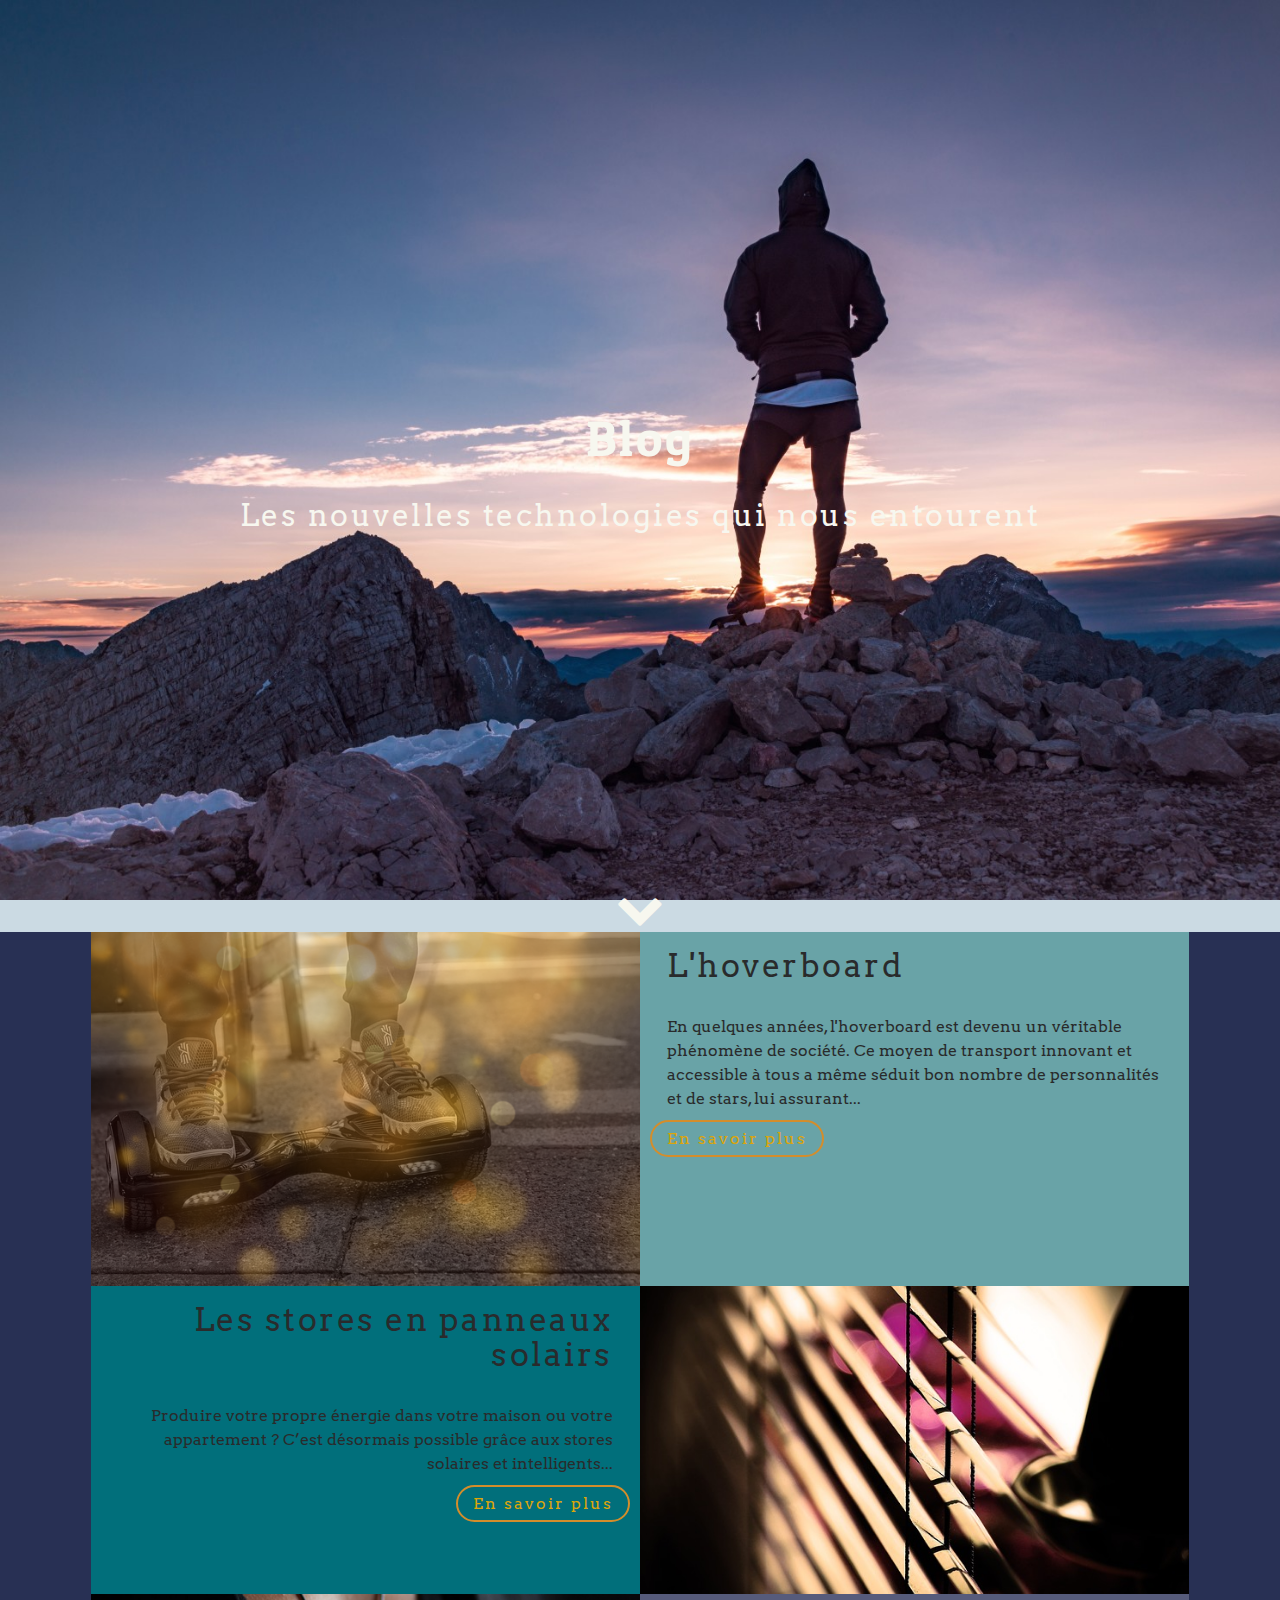
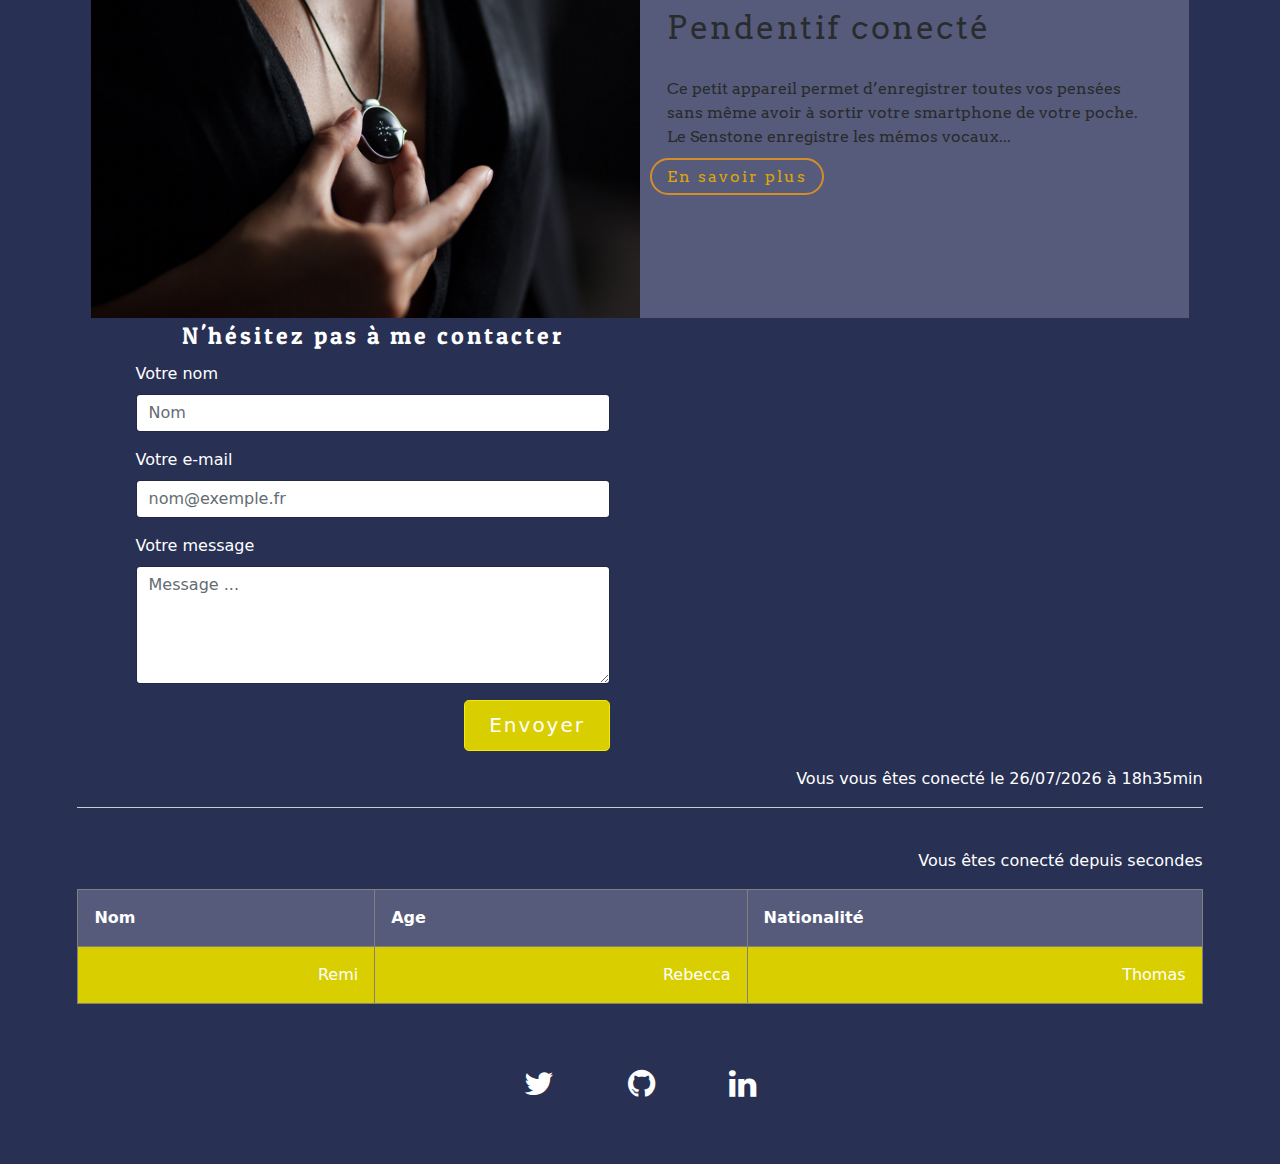
<file: index.html>
<!doctype html>
<html lang="fr">
    <head>
        <meta charset="utf-8">
        <meta http-equiv="x-ua-compatible" content="ie=edge">
        <title>Blog tech'on</title>
        <meta name="description" content="">
        <meta name="viewport" content="width=device-width, initial-scale=1">

        <link rel="apple-touch-icon" href="apple-touch-icon.png">
        <!-- Place favicon.ico in the root directory -->
        <link rel="stylesheet" href="font-awesome-4.7.0/css/font-awesome.min.css">
        <link rel="stylesheet" type="text/css" href="css/css/bootstrap.min.css">
        <link href="https://fonts.googleapis.com/css?family=Arvo|Patua+One" rel="stylesheet"> 
         <link rel="stylesheet" href="css/normalize.css">
        <link rel="stylesheet" href="css/main.css">
    </head>
    <body class="principal">


<header class="blog">
<div>
<article>
        <h1>Blog</h1>
        <h3>Les nouvelles technologies qui nous entourent</h3>
</article>
</div>
<i class="fa fa-chevron-down fa-3x" aria-hidden="true"></i>
</header>

<section class="main">

  <section class="cases">

    <section class="grand">
        <figure onmouseover="document.getElementById('div1').style.display = 'block';" onmouseout="document.getElementById('div1').style.display = 'none';">
            <p id="div1" style="display: none;">Text</p>
            <img src="img/capt.png" alt="hoverboard">
        </figure>

        <article class="petit">
            <h2>L'hoverboard</h2>
            <p>En quelques années, l'hoverboard est devenu un véritable phénomène de société. Ce moyen de transport innovant et accessible à tous a même séduit bon nombre de personnalités et de stars, lui assurant...</p>            
            <a href="article1.html">En savoir plus</a>
        </article>
    </section>

    <section class="grand">
            <article class="petit tablette">
            <h2>Les stores en panneaux solairs</h2>
            <p>Produire votre propre énergie dans votre maison ou votre appartement ? C’est désormais possible grâce aux stores solaires et intelligents...</p>
            <a href="article2.html">En savoir plus</a>
        </article>

        <figure onmouseover="document.getElementById('div2').style.display = 'block';" onmouseout="document.getElementById('div2').style.display = 'none';">
        
        <p id="div2" style="display: none;">Text</p>
        <img src="img/stores.jpg" alt="stores solaires">
        </figure>

        <article class="petit phone">
            <h2>Les stores en panneaux solairs</h2>
            <p>Produire votre propre énergie dans votre maison ou votre appartement ? C’est désormais possible grâce aux stores solaires et intelligents...</p>
            <a href="article2.html">En savoir plus</a>
        </article>
    </section>

    <section class="grand">
        <figure onmouseout="document.getElementById('div3').style.display='none';" onmouseover="document.getElementById('div3').style.display='block';"">
        <p id="div3" style="display: none;">Text</p>
        <img src="img/pendentif.jpeg" alt="pendentif conecté">
        </figure>

        <article class="petit">
            <h2>Pendentif conecté</h2>
            <p> Ce petit appareil permet d’enregistrer toutes vos pensées sans même avoir à sortir votre smartphone de votre poche. Le Senstone enregistre les mémos vocaux...</p>
            <a href="article3.html">En savoir plus</a>
        </article>
    </section>

</section>

<section class="container contact">
    <section class="row">
      <div class="col-md-6 col-md-offset-3">
        <div class="well well-sm">
          <form class="form-horizontal" action="" method="post">
          <fieldset>
            <legend class="text-center">N'hésitez pas à me contacter</legend>
    
            <!-- Name input-->
            <div class="form-group">
              <label class="col-md-6 control-label" for="name">Votre nom</label>
              <div class="col-md-12">
                <input id="name" name="name" type="text" placeholder="Nom" class="form-control">
              </div>
            </div>
    
            <!-- Email input-->
            <div class="form-group">
              <label class="col-md-6 control-label" for="email">Votre e-mail</label>
              <div class="col-md-12">
                <input id="email" name="email" type="text" placeholder="nom@exemple.fr" class="form-control">
              </div>
            </div>
    
            <!-- Message body -->
            <div class="form-group">
              <label class="col-md-6 control-label" for="message">Votre message</label>
              <div class="col-md-12">
                <textarea class="form-control" id="message" name="message" placeholder="Message ..." rows="5"></textarea>
              </div>
            </div>
    
            <!-- Form actions -->
            <div class="form-group">
              <div class="col-md-12 text-right">
                <button type="submit" id="confirmer" class="btn btn-primary btn-lg">Envoyer</button>
              </div>
            </div>
          </fieldset>
          </form>
        </div>
      </div>
    </div>
</section>

<p id="onverra"></p>
<hr>
<br>
<p>Vous êtes conecté depuis  <span id="minute"></span><span id="timmer"></span> secondes</p>

<table class="container">
<div class="row">
<tr col-11 col-sm-10 col-md-9 col-lg-8>
   <th onclick="show('nom')" class="titre" id="tinom">Nom</th>
   <th onclick="show('age')" class="titre" id="tiage">Age</th>
   <th onclick="show('natio')" class="titre" id="tinatio">Nationalité</th> 
</tr>

   <tr id="catnom" class="liste">
       <td>Remi</td>
       <td>Rebecca</td>
       <td>Thomas</td>
   </tr>

   <tr id="catage" class="liste" style="visibility: collapse">
       <td>25 ans</td>
       <td>24 ans</td>
       <td>26 ans</td>
   </tr>

   <tr id="catnatio" class="liste" style="visibility: collapse">
       <td>Belge</td>
       <td>Française</td>
       <td>Americain</td>
   </tr>
</div>
</table>
</section>
<footer>
    <article class="logo">
        <a href="https://twitter.com/julie_canett"><i class="fa fa-twitter" aria-hidden="true"></i></a>
        <a href="https://github.com/JulieCanevet"><i class="fa fa-github" aria-hidden="true"></i></a>
        <a href="https://www.linkedin.com/feed/"><i class="fa fa-linkedin" aria-hidden="true"></i></a>
    </article>
</footer>

<!-- - - - - - FIN DU FOOTER - - - - - - -->



        <script src="https://code.jquery.com/jquery-1.12.0.min.js"></script>
        <script>window.jQuery || document.write('<script src="js/vendor/jquery-1.12.0.min.js"><\/script>')</script>
        <script src="js/plugins.js"></script>
        <script src="js/main.js"></script>

        <!-- Google Analytics: change UA-XXXXX-X to be your site's ID. -->
        <script>
            (function(b,o,i,l,e,r){b.GoogleAnalyticsObject=l;b[l]||(b[l]=
            function(){(b[l].q=b[l].q||[]).push(arguments)});b[l].l=+new Date;
            e=o.createElement(i);r=o.getElementsByTagName(i)[0];
            e.src='https://www.google-analytics.com/analytics.js';
            r.parentNode.insertBefore(e,r)}(window,document,'script','ga'));
            ga('create','UA-XXXXX-X','auto');ga('send','pageview');
        </script>
         <script type="text/javascript" src="js/js/bootstrap.min.js"></script>

    </body>
</html>
</file>
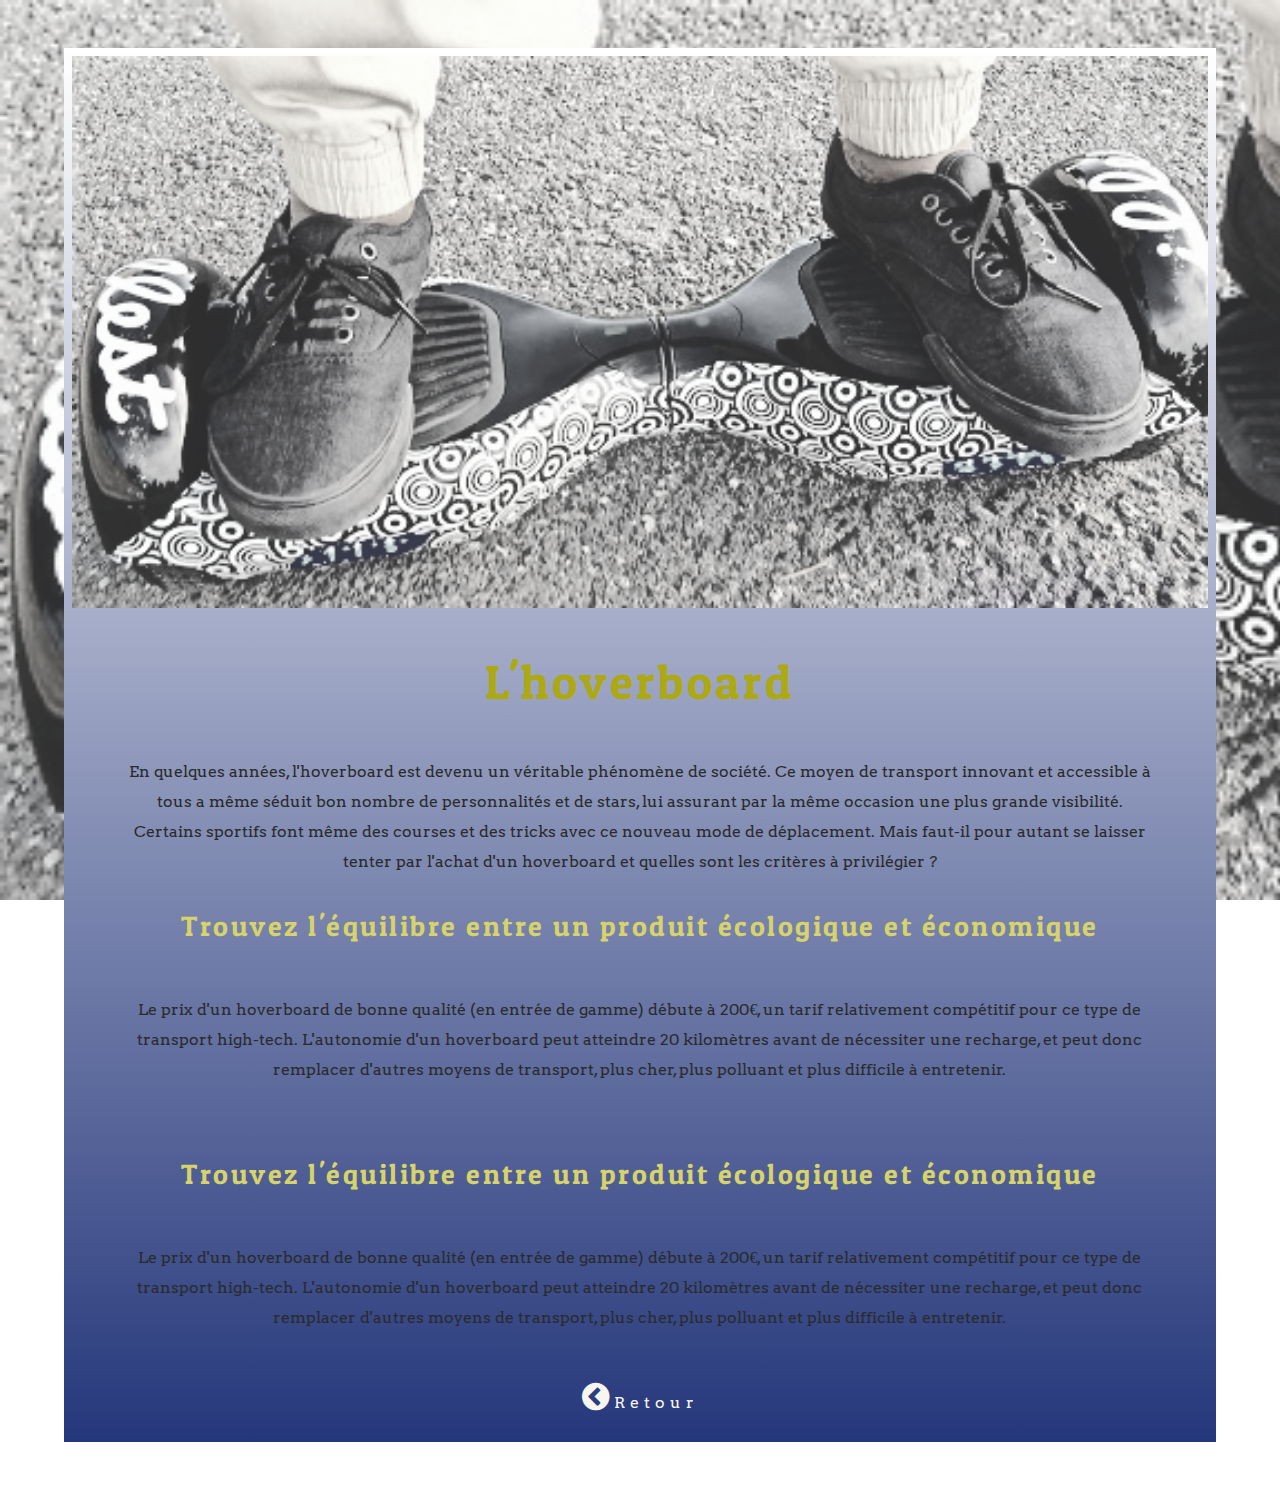
<file: article1.html>
<!doctype html>
<html lang="fr">
    <head>
        <meta charset="utf-8">
        <meta http-equiv="x-ua-compatible" content="ie=edge">
        <title>Blog tech'on</title>
        <meta name="description" content="">
        <meta name="viewport" content="width=device-width, initial-scale=1">

        <link rel="apple-touch-icon" href="apple-touch-icon.png">
        <!-- Place favicon.ico in the root directory -->
        <link rel="stylesheet" href="font-awesome-4.7.0/css/font-awesome.min.css">
        <link rel="stylesheet" type="text/css" href="css/css/bootstrap.min.css">
        <link href="https://fonts.googleapis.com/css?family=Arvo|Patua+One" rel="stylesheet"> 
         <link rel="stylesheet" href="css/normalize.css">
        <link rel="stylesheet" href="css/main.css">
        <script src="js/vendor/modernizr-2.8.3.min.js"></script>
    </head>
    <body class="suite suite1">


<section class="description">
<figure class="illu">
    <img src="img/art-hover.png" alt="hoverboard">
</figure>
<article class="texte">
    <h2>L'hoverboard</h2>
    <p>En quelques années, l'hoverboard est devenu un véritable phénomène de société. Ce moyen de transport innovant et accessible à tous a même séduit bon nombre de personnalités et de stars, lui assurant par la même occasion une plus grande visibilité. Certains sportifs font même des courses et des tricks avec ce nouveau mode de déplacement. Mais faut-il pour autant se laisser tenter par l'achat d'un hoverboard et quelles sont les critères à privilégier ?</p>
    <h3>Trouvez l'équilibre entre un produit écologique et économique</h3>
    <p>Le prix d'un hoverboard de bonne qualité (en entrée de gamme) débute à 200€, un tarif relativement compétitif pour ce type de transport high-tech. L'autonomie d'un hoverboard peut atteindre 20 kilomètres avant de nécessiter une recharge, et peut donc remplacer d'autres moyens de transport, plus cher, plus polluant et plus difficile à entretenir.</p>
    <br>
        <h3>Trouvez l'équilibre entre un produit écologique et économique</h3>
    <p>Le prix d'un hoverboard de bonne qualité (en entrée de gamme) débute à 200€, un tarif relativement compétitif pour ce type de transport high-tech. L'autonomie d'un hoverboard peut atteindre 20 kilomètres avant de nécessiter une recharge, et peut donc remplacer d'autres moyens de transport, plus cher, plus polluant et plus difficile à entretenir.</p>
    </article>
<article class="retour">
<a href="index.html"><p><i class="fa fa-chevron-circle-left fa-2x" aria-hidden="true"></i>Retour</p></a>
</article>
</section>























    </body>
</html>
</file>
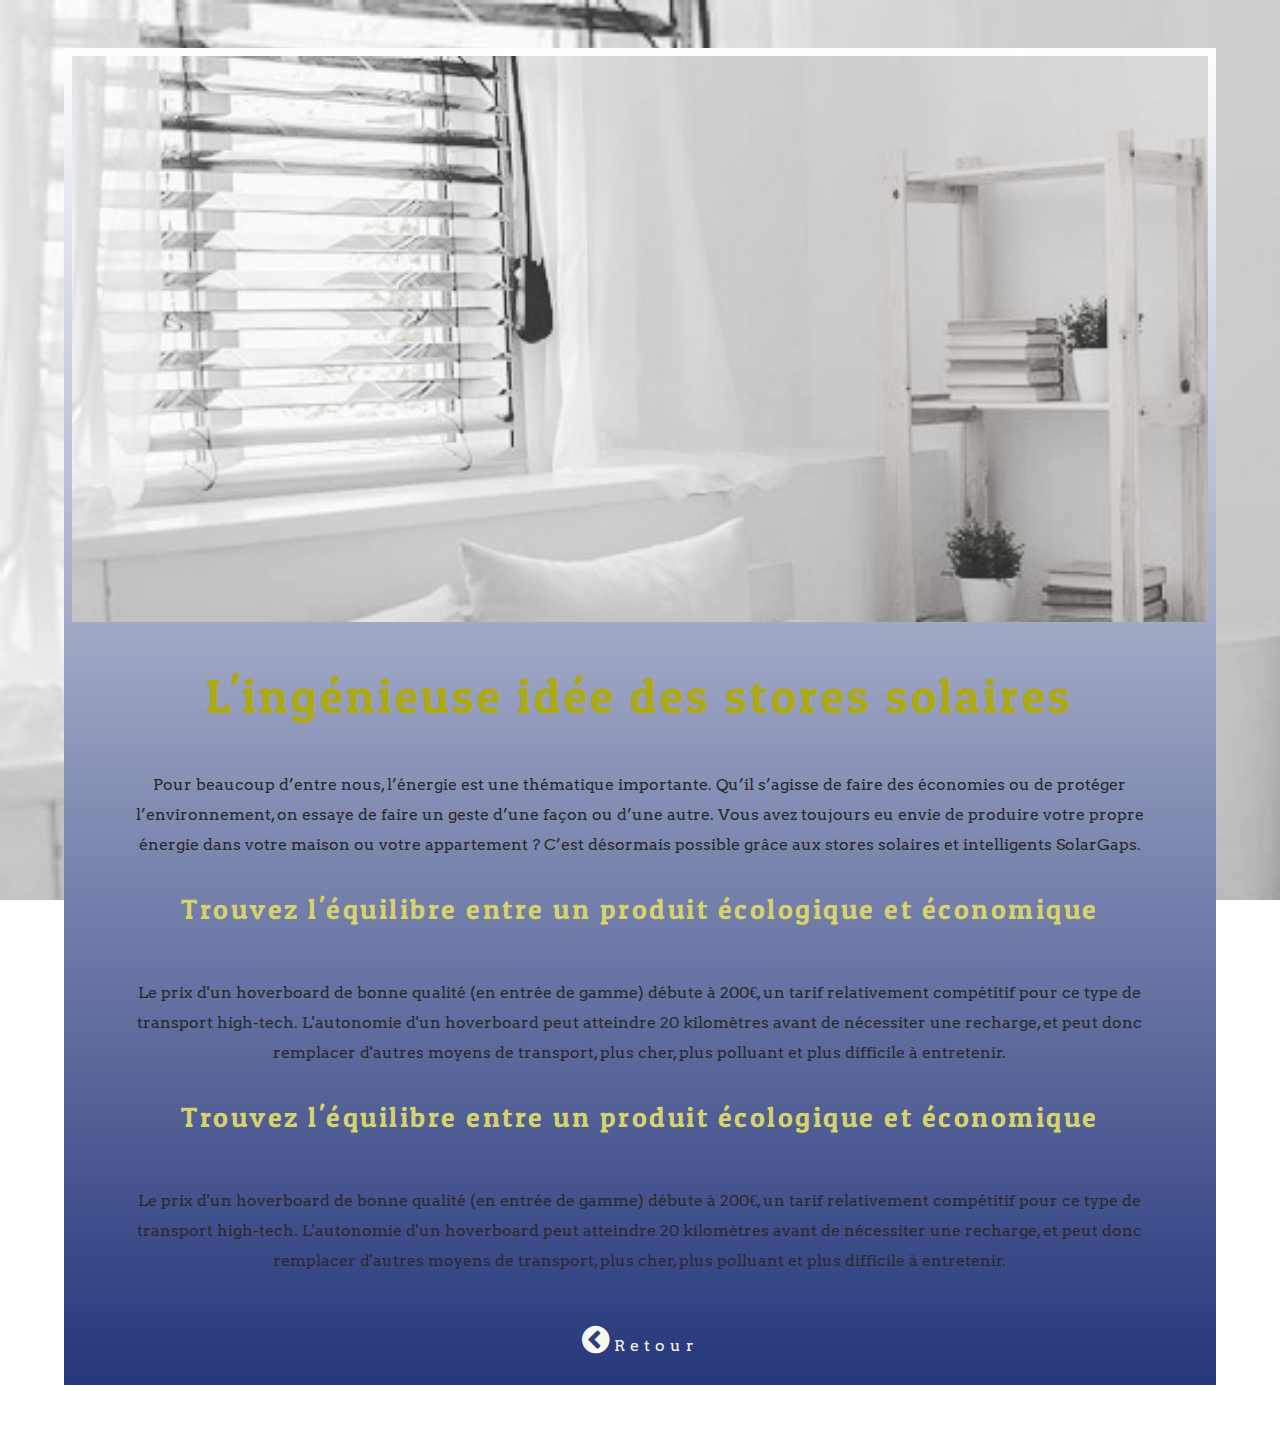
<file: article2.html>
<!doctype html>
<html lang="fr">
    <head>
        <meta charset="utf-8">
        <meta http-equiv="x-ua-compatible" content="ie=edge">
        <title>Blog tech'on</title>
        <meta name="description" content="">
        <meta name="viewport" content="width=device-width, initial-scale=1">

        <link rel="apple-touch-icon" href="apple-touch-icon.png">
        <!-- Place favicon.ico in the root directory -->
        <link rel="stylesheet" href="font-awesome-4.7.0/css/font-awesome.min.css">
        <link rel="stylesheet" type="text/css" href="css/css/bootstrap.min.css">
        <link href="https://fonts.googleapis.com/css?family=Arvo|Patua+One" rel="stylesheet"> 
         <link rel="stylesheet" href="css/normalize.css">
        <link rel="stylesheet" href="css/main.css">
        <script src="js/vendor/modernizr-2.8.3.min.js"></script>
    </head>
<body class="suite suite2">


<section class="description">

    <figure class="illu">
        <img src="img/art-stores.png" alt="hoverboard">
    </figure>

    <article class="texte">

        <h2>L'ingénieuse idée des stores solaires</h2>

        <p>Pour beaucoup d’entre nous, l’énergie est une thématique importante. Qu’il s’agisse de faire des économies ou de protéger l’environnement, on essaye de faire un geste d’une façon ou d’une autre. Vous avez toujours eu envie de produire votre propre énergie dans votre maison ou votre appartement ? C’est désormais possible grâce aux stores solaires et intelligents SolarGaps.</p>
    
        <h3>Trouvez l'équilibre entre un produit écologique et économique</h3>
    
        <p>Le prix d'un hoverboard de bonne qualité (en entrée de gamme) débute à 200€, un tarif relativement compétitif pour ce type de transport high-tech. L'autonomie d'un hoverboard peut atteindre 20 kilomètres avant de nécessiter une recharge, et peut donc remplacer d'autres moyens de transport, plus cher, plus polluant et plus difficile à entretenir.</p>
        
        <h3>Trouvez l'équilibre entre un produit écologique et économique</h3>
    
        <p>Le prix d'un hoverboard de bonne qualité (en entrée de gamme) débute à 200€, un tarif relativement compétitif pour ce type de transport high-tech. L'autonomie d'un hoverboard peut atteindre 20 kilomètres avant de nécessiter une recharge, et peut donc remplacer d'autres moyens de transport, plus cher, plus polluant et plus difficile à entretenir.</p>
    </article>
<article class="retour">
<a href="index.html"><p><i class="fa fa-chevron-circle-left fa-2x" aria-hidden="true"></i>Retour</p></a>
</article>
</section>







    </body>
</html>
</file>
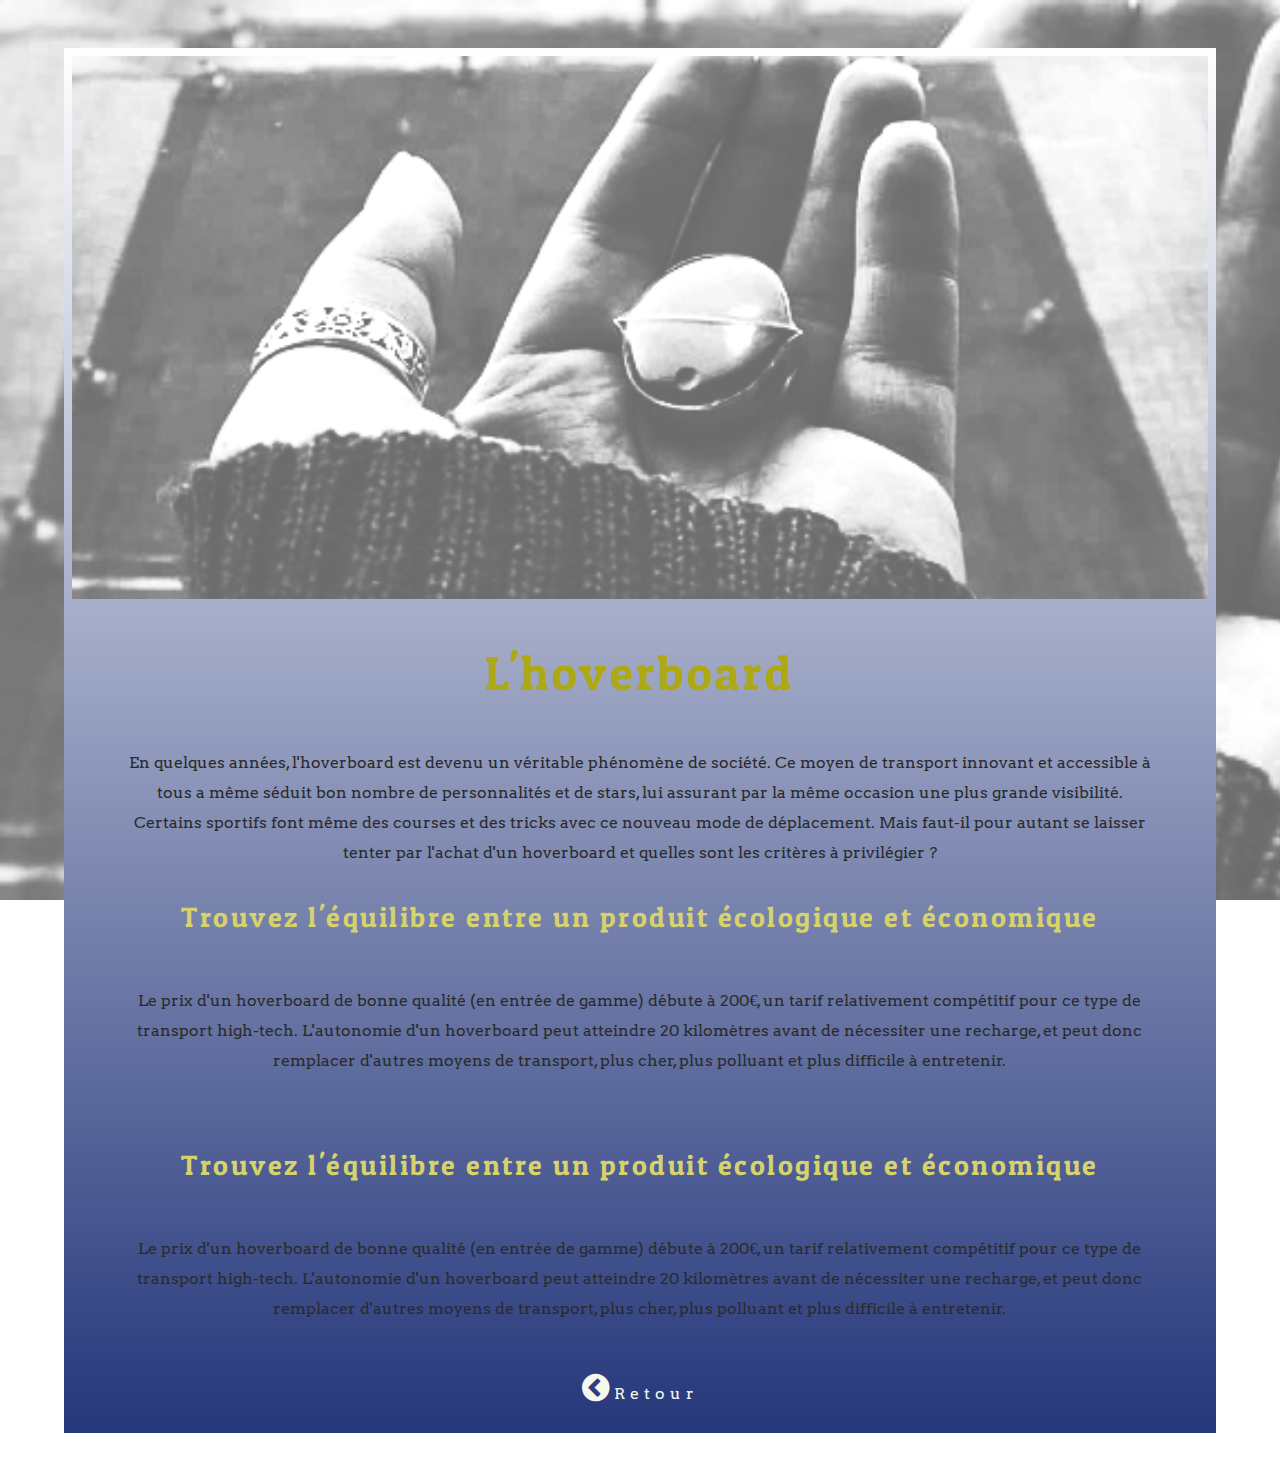
<file: article3.html>
<!doctype html>
<html lang="fr">
    <head>
        <meta charset="utf-8">
        <meta http-equiv="x-ua-compatible" content="ie=edge">
        <title>Blog tech'on</title>
        <meta name="description" content="">
        <meta name="viewport" content="width=device-width, initial-scale=1">

        <link rel="apple-touch-icon" href="apple-touch-icon.png">
        <!-- Place favicon.ico in the root directory -->
        <link rel="stylesheet" href="font-awesome-4.7.0/css/font-awesome.min.css">
        <link rel="stylesheet" type="text/css" href="css/css/bootstrap.min.css">
        <link href="https://fonts.googleapis.com/css?family=Arvo|Patua+One" rel="stylesheet"> 
         <link rel="stylesheet" href="css/normalize.css">
        <link rel="stylesheet" href="css/main.css">
        <script src="js/vendor/modernizr-2.8.3.min.js"></script>
    </head>
<body class="suite suite3">


<section class="description">
<figure class="illu">
    <img src="img/art-pendentif.png" alt="hoverboard">
</figure>
<article class="texte">
    <h2>L'hoverboard</h2>
    <p>En quelques années, l'hoverboard est devenu un véritable phénomène de société. Ce moyen de transport innovant et accessible à tous a même séduit bon nombre de personnalités et de stars, lui assurant par la même occasion une plus grande visibilité. Certains sportifs font même des courses et des tricks avec ce nouveau mode de déplacement. Mais faut-il pour autant se laisser tenter par l'achat d'un hoverboard et quelles sont les critères à privilégier ?</p>
    <h3>Trouvez l'équilibre entre un produit écologique et économique</h3>
    <p>Le prix d'un hoverboard de bonne qualité (en entrée de gamme) débute à 200€, un tarif relativement compétitif pour ce type de transport high-tech. L'autonomie d'un hoverboard peut atteindre 20 kilomètres avant de nécessiter une recharge, et peut donc remplacer d'autres moyens de transport, plus cher, plus polluant et plus difficile à entretenir.</p>
    <br>
        <h3>Trouvez l'équilibre entre un produit écologique et économique</h3>
    <p>Le prix d'un hoverboard de bonne qualité (en entrée de gamme) débute à 200€, un tarif relativement compétitif pour ce type de transport high-tech. L'autonomie d'un hoverboard peut atteindre 20 kilomètres avant de nécessiter une recharge, et peut donc remplacer d'autres moyens de transport, plus cher, plus polluant et plus difficile à entretenir.</p>
    </article>
<article class="retour">
<a href="index.html"><p><i class="fa fa-chevron-circle-left fa-2x" aria-hidden="true"></i>Retour</p></a>
</article>
</section>


    








    </body>
</html>
</file>
<file: css/main.css>
/*! HTML5 Boilerplate v5.3.0 | MIT License | https://html5boilerplate.com/ */

/*
 * What follows is the result of much research on cross-browser styling.
 * Credit left inline and big thanks to Nicolas Gallagher, Jonathan Neal,
 * Kroc Camen, and the H5BP dev community and team.
 */

/* ==========================================================================
   Base styles: opinionated defaults
   ========================================================================== */

html {
    color: #222;
    font-size: 1em;
    line-height: 1.4;
}

/*
 * Remove text-shadow in selection highlight:
 * https://twitter.com/miketaylr/status/12228805301
 *
 * These selection rule sets have to be separate.
 * Customize the background color to match your design.
 */

::-moz-selection {
    background: #b3d4fc;
    text-shadow: none;
}

::selection {
    background: #b3d4fc;
    text-shadow: none;
}

/*
 * A better looking default horizontal rule
 */

hr {
    display: block;
    height: 1px;
    border: 0;
    border-top: 1px solid #ccc;
    margin: 1em 0;
    padding: 0;
}

/*
 * Remove the gap between audio, canvas, iframes,
 * images, videos and the bottom of their containers:
 * https://github.com/h5bp/html5-boilerplate/issues/440
 */

audio,
canvas,
iframe,
img,
svg,
video {
    vertical-align: middle;
}

/*
 * Remove default fieldset styles.
 */

fieldset {
    border: 0;
    margin: 0;
    padding: 0;
}

/*
 * Allow only vertical resizing of textareas.
 */

textarea {
    resize: vertical;
}

/* ==========================================================================
   Browser Upgrade Prompt
   ========================================================================== */

.browserupgrade {
    margin: 0.2em 0;
    background: #ccc;
    color: #000;
    padding: 0.2em 0;
}

/* ==========================================================================
   Author's custom styles
   ========================================================================== */







/* - - - - - - - - - -  PAGE ACCUEIL - - - - - - - - */

/* PAGE D'ACCUEIL */
.principal
{
    background-color: #283054;
}

.blog
{
    height: 100vh;
    background-color: #CBDAE3;
    overflow: hidden;
    display: flex;
    flex-direction: column;
    justify-content: center;
    align-items: center;
}

.blog article
{
    text-align: center;
    width: 100%;
    margin: auto;
    background-color: #D9CE00/*rgba(255, 255, 255, .7)*/;
    color: #F7F7EF;
    padding: 3em;
    letter-spacing: 2.5px;
}

.blog div
{
    border: 2px solid transparent;
    width: 85%;
    margin: auto;
    padding: 1em;
}

.blog article h3
{
    font-family: 'Arvo', serif;
    font-size: 30px;

}

.blog article h1
{
    font-family: 'Patua One', cursive;
    font-size: 50px;
}


.blog i
{
    color: #F7F7EF;
}

/* FIN DE LA PAGE D'ACCUEIL */








/* DEBUT DES ARTICLES */
.grand figure
{
    width: 95%;
    margin: auto;
    padding-top: 1em;
}

img
{
    width: 100%;
}

.cases section
{
    width: 95%;
    margin: auto;
    padding-bottom: 2em;
    margin-top: 1em;
}

.cases section:nth-child(1)
{
    background-color: #69A3A7;
}

.cases section:nth-child(2)
{
    background-color: #016F7B;
}

.cases section:nth-child(3)
{
    background-color: #565B7B;
}

.petit
{
    width: 90%;
    margin: auto;
    margin-top: 1em;
    font-family: 'Arvo', serif;
}

.petit h2
{
    letter-spacing: 2.5px;
}
.petit a
{
    border: 2px solid #D48D2B;
    color: #DCA50B;
    padding: 7px 15px;
    border-radius: 30px 30px;
    letter-spacing: 2px;
}




/* Debut reglage formulaire contact */
.contact
{
    margin-top: 2em;
    color: white;
}

#confirmer
{
    background-color: #D9CE00;
    border-color: #F6EA08;
    letter-spacing: 2px;
}
legend
{
    font-family: 'Patua One', cursive;
    letter-spacing: 3px;
}





/* - - - - - - MISE EN FORME DU TABLEAU - - - - - - - */
table th
{
    padding: 1em;
    cursor: pointer;
    border: 1px solid grey;
    background-color: #565B7B;
}

table td
{
    background-color: #D9CE00;
    padding: 1em;
    border: 1px solid grey;

}







/* - - - - - - - - - DEBUT DU FOOTER - - - - - - - */
footer, footer i
{
    text-align: center;
    font-size: 2em;
    color: white;
    padding: 1em;
}


.tablette
{
    display: none;
}



/* - - - - - - - - FIN DE LA PAGE D'ACCUEIL - - - - - - - - */













/* - - - - - - - - PAGE EN SAVOIR PLUS - - - - - - - - -*/
/* Image de fond */
.suite
{
    background-size: cover;
    background-attachment: fixed;
}

/*Fond du premier lien*/
.suite1
{
    background-image: url(../img/art-hover.png);
}

/* Fond du deuxieme lien */
.suite2
{
    background-image: url(../img/art-stores.png);
}

/* Fond du troisieme lien */
.suite3
{
    background-image: url(../img/art-pendentif.png);

}

/* Reglage des titres des articles */
.suite h2, .suite h3
 {
    font-family: 'Patua One', cursive;
    margin-top: 1em;


 }
.suite h2
{
    color: #ADA915;
    font-size: 3em;
    letter-spacing: 3px;

}
.suite h3
{
    color: #D7D36C;
    line-height: 1.5em;
    letter-spacing: 2.5px;

}

/* Reglage des paragraphes des articles */
.suite p
{
    font-family: 'Arvo', serif;
    margin-top: 3em;
    line-height: 30px;

}

/* Petite image qui reprend le fond */
.plus figure
{
    width: 100%;
    margin: auto;
}


.description
{
    margin: auto;
    text-align: center;
    margin-top: 3em;
    width: 90%;
    padding: .5em;
    margin-bottom: 3em;
    background-image: linear-gradient(white, #25377B);

}

.description article a
{
    color: #F7F7EF;
}

.texte
{
    width: 90%;
    margin: auto;
}

.illu
{
    width: 100%;
    margin: auto;
}

.retour a
{
/*    width: 70px;
    margin: auto;*/
    color: #486855;
    text-align: center;
    letter-spacing: 5px;
}
.retour
{

width: 150px;
margin: auto;
}

/* - - - - - - - - FIN DE LA PAGE EN SAVOIR PLUS - - - - - - - - -*/













@media (min-width: 801px) {
.tablette
{
    display: block;
}
.phone
{
    display: none;
}

.principal, .blog
{
    background-image: url(../img/header.jpg);
    background-attachment: fixed;
    background-size: cover;
    background-repeat: no-repeat;
}

.blog article
{
    background-color: transparent;
}

.principal
{
    margin-top: 2em;
}

.grand
{
    display: flex;
}

.grand figure
{
    padding: 0;
    width: 100%;
}

.principal section figure
{
    width: 90%;
}

.principal section:nth-child(2)
{
    text-align: right;
}

.principal section:nth-child(1), .principal section:nth-child(3)
{
    text-align: left;
}


.petit p, .petit h2
{
    width: 90%; 
    margin: auto;
    margin-bottom: 1em;
}

.petit a
{
    margin: 10px 10px;
}

.principal section
{
    width: 95%;
    margin: auto;
    padding-bottom: 0;
}




figure p
{
    color: white;
    text-align: center;
    letter-spacing: 6px;
}



}
































/* ==========================================================================
   Helper classes
   ========================================================================== */

/*
 * Hide visually and from screen readers
 */

.hidden {
    display: none !important;
}

/*
 * Hide only visually, but have it available for screen readers:
 * http://snook.ca/archives/html_and_css/hiding-content-for-accessibility
 */

.visuallyhidden {
    border: 0;
    clip: rect(0 0 0 0);
    height: 1px;
    margin: -1px;
    overflow: hidden;
    padding: 0;
    position: absolute;
    width: 1px;
}

/*
 * Extends the .visuallyhidden class to allow the element
 * to be focusable when navigated to via the keyboard:
 * https://www.drupal.org/node/897638
 */

.visuallyhidden.focusable:active,
.visuallyhidden.focusable:focus {
    clip: auto;
    height: auto;
    margin: 0;
    overflow: visible;
    position: static;
    width: auto;
}

/*
 * Hide visually and from screen readers, but.principaltain layout
 */

.invisible {
    visibility: hidden;
}

/*
 * Clearfix: contain floats
 *
 * For modern browsers
 * 1. The space content is one way to avoid an Opera bug when the
 *    `contenteditable` attribute is included anywhere else in the document.
 *    Otherwise it causes space to appear at the top and bottom of elements
 *    that receive the `clearfix` class.
 * 2. The use of `table` rather than `block` is only necessary if using
 *    `:before` to contain the top-margins of child elements.
 */

.clearfix:before,
.clearfix:after {
    content: " "; /* 1 */
    display: table; /* 2 */
}

.clearfix:after {
    clear: both;
}

/* ==========================================================================
   EXAMPLE Media Queries for Responsive Design.
   These examples override the primary ('mobile first') styles.
   Modify as content requires.
   ========================================================================== */

@media only screen and (min-width: 35em) {
    /* Style adjustments for viewports that meet the condition */
}

@media print,
       (-webkit-min-device-pixel-ratio: 1.25),
       (min-resolution: 1.25dppx),
       (min-resolution: 120dpi) {
    /* Style adjustments for high resolution devices */
}

/* ==========================================================================
   Print styles.
   Inlined to avoid the additional HTTP request:
   http://www.phpied.com/delay-loading-your-print-css/
   ========================================================================== */

@media print {
    *,
    *:before,
    *:after,
    *:first-letter,
    *:first-line {
        background: transparent !important;
        color: #000 !important; /* Black prints faster:
                                   http://www.sanbeiji.com/archives/953 */
        box-shadow: none !important;
        text-shadow: none !important;
    }

    a,
    a:visited {
        text-decoration: underline;
    }

    a[href]:after {
        content: " (" attr(href) ")";
    }

    abbr[title]:after {
        content: " (" attr(title) ")";
    }

    /*
     * Don't show links that are fragment identifiers,
     * or use the `javascript:` pseudo protocol
     */

    a[href^="#"]:after,
    a[href^="javascript:"]:after {
        content: "";
    }

    pre,
    blockquote {
        border: 1px solid #999;
        page-break-inside: avoid;
    }

    /*
     * Printing Tables:
     * http://css-discuss.incutio.com/wiki/Printing_Tables
     */

    thead {
        display: table-header-group;
    }

    tr,
    img {
        page-break-inside: avoid;
    }

    img {
        max-width: 100% !important;
    }

    p,
    h2,
    h3 {
        orphans: 3;
        widows: 3;
    }

    h2,
    h3 {
        page-break-after: avoid;
    }
}
</file>
